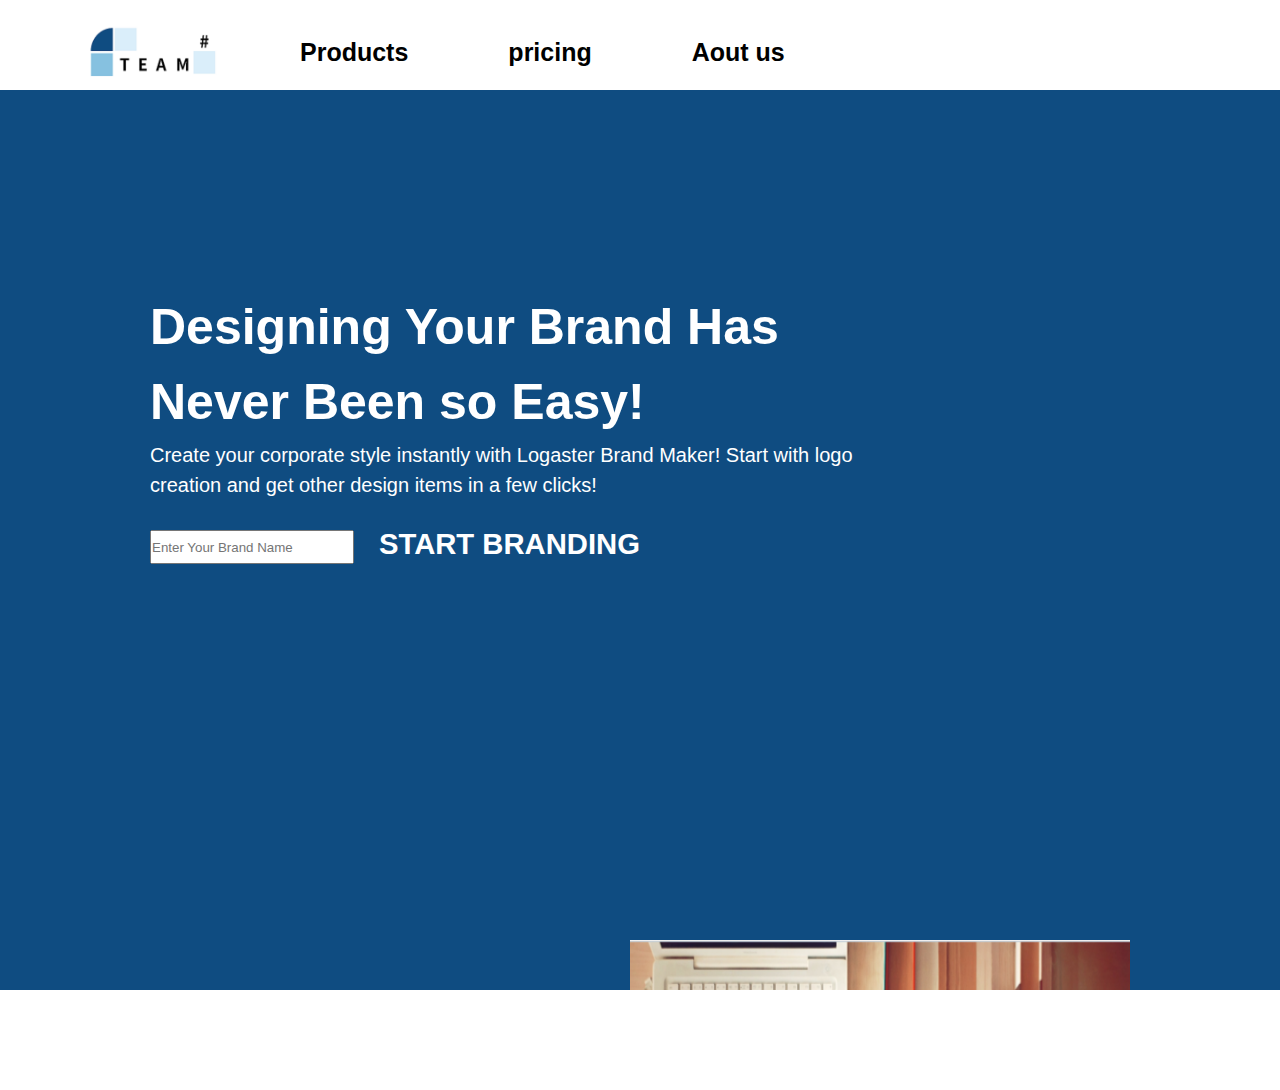
<file: index.html>
<!DOCTYPE html>
<html>
    <head>
        <meta charset="UTF-8">
        <meta name="viewport" content="width = device-width, initial-scale = 1.0">
        <meta http-equiv="X-UA-Compatible" content = "ie=edge">
        <title> TEAM# </title>
        <style>
             *{padding: 0; margin: 0;}
            
             li{
                list-style: none;
            }
            
             a{
                text-decoration: none;
            }
            
            
            img{
                display: block; /* 박스화 */
            }
            
            body{
                font-size: 14px;
                line-height: 26px;
                color: #fffefc;
                font-family: '맑은 고딕', 'Arial';
                background-color: white;
            }
            
            
               /* 상단 */
            header{
                width: 100%;
                height: 90px;
                overflow: hidden;
                background-color: #ffffff;
            }
            
             #top{
                width: 1750px;
                height: 110px;
                margin: 0;
                overflow: hidden;
                text-align: center;
            }
                        
            
            #top .t_left>img{
                display: block;
                float: left;
                margin-left: 70px;
            }
            
            
            
            #top ul>li{
                float: left;
                line-height: 5px;
            }
            
             #top .t_left>ul>li{
                float: left;
            }
            
            
            #top .t_right>ul>li{
                float: right;
                padding: 0px -20px;
            }
            
            #top ul>li>a{
                color: #000;
                font-size: 25px;
                font-weight: 600;
                display: block;
                padding: 40px 40px;
                margin-top: 10px;
                margin-left: 20px;
            }
            
            #top ul>li>a:hover{
                color: lightskyblue;
            }
            
            
            #main{
                width: 100%;
                height: 900px;
                overflow: hidden;
                background-color: #0f4c81;
                
                
            }
            
            
            #main .left{
                float: left;
                width: 750px;
                height: 400px;
                padding: 100px;
                margin-left: 50px;
                margin-top: 100px;
                font-weight: 900;
                font-size: 25px;
                color: white;
                line-height: 1.5;
            }
            
            
            
            #main .right>img{
                float: right;
                width: 500px;
                height: 500px;
                padding: 150px;
            }
            
            #main .left>h3{
                width: 750px;
                font-weight: 300;
                font-size: 20px;
                margin-top: 0px;
            }
            
            
            #main input{
                display: inline-block;
                width: 200px;
                height: 30px;
                float: left;
                margin-top: 30px;
                overflow: hidden;
            }
            
            #main .start{
                
                float: right;
                padding-top: 23px;
                padding-right: 260px;
                background-color: 
                
            }
            
            
            
            
            /* ----------반응형----------------------------------------------*/
            @media screen and (max-width:960px){
                #top{
                    width: 100%;
                    transition-duration: 0.7s;
                }
                
                #top .logo{
                    margin: 0 auto;
                    float: none;
                    margin-top: 15px;
                }
                
                #top ul{
                    display: none;
                }
                
                
                
                
                #main div{
                    /* (960/1900)*100 */
                    width: 50.52%;
                    transition-duration: 0.7s;
                }
                
                #main div>h1{
                    float: left;
                    width: 33.33%; /* 2줄 3칸 */
                    font-size: 1px;
                }
                
                
                #main div>h3{
                    float: left;
                    width: 33.33%; /* 2줄 3칸 */
                    font-size: 10px;
                    height: 100px;
                }
                
               
                
                
            }
            
            footer .right{
                height: 100px;
                background-color: white;
            }
            
            
            
            
            
            
        </style>
    </head>
    
    <body>
        <!-- 상단 -->
        <header>
            <div id="top">
                <div class="t_left">
                    <img src="img/Teamhash.png" alt="TeamHas" width="170" height="100" />
                    <ul>
                        <li><a href="#">Products</a></li>
                        <li><a href="#">pricing</a></li>
                        <li><a href="#">Aout us</a></li>
                    </ul>
                </div>
                <div class="t_right">
                    <ul>
                         <li><a href="#">Sign up</a></li>
                         <li><a href="#">Sign in</a></li>
                    </ul>
                </div>
            </div>
            
        </header>       
        <!-- //상단 -->
        
        
        
        
        <!--메인이미지-->
        <div id="main">
            <div class="left">
                <h1>Designing Your Brand Has Never Been so Easy!</h1>
                <h3>Create your corporate style instantly with Logaster Brand Maker! Start with
                    logo creation and get other design items in a few clicks!
                </h3>
                <form>
                    <div>
                        <input type="brand" placeholder="Enter Your Brand Name" />
                    </div>
                    <div class="">
                        <h3 class="start">START BRANDING</h3>
                    </div>
                </form>
            </div>
                
            <div class="right">
                <img src="img/cover.png">            
            </div>
        </div>
        <!--//메인이미지-->
        
         <footer>
            <div>
                <div class="right">
                   <br />
                </div>
            </div>
        </footer>     
        
        
        
        
        
        
    </body>
</html>
</file>
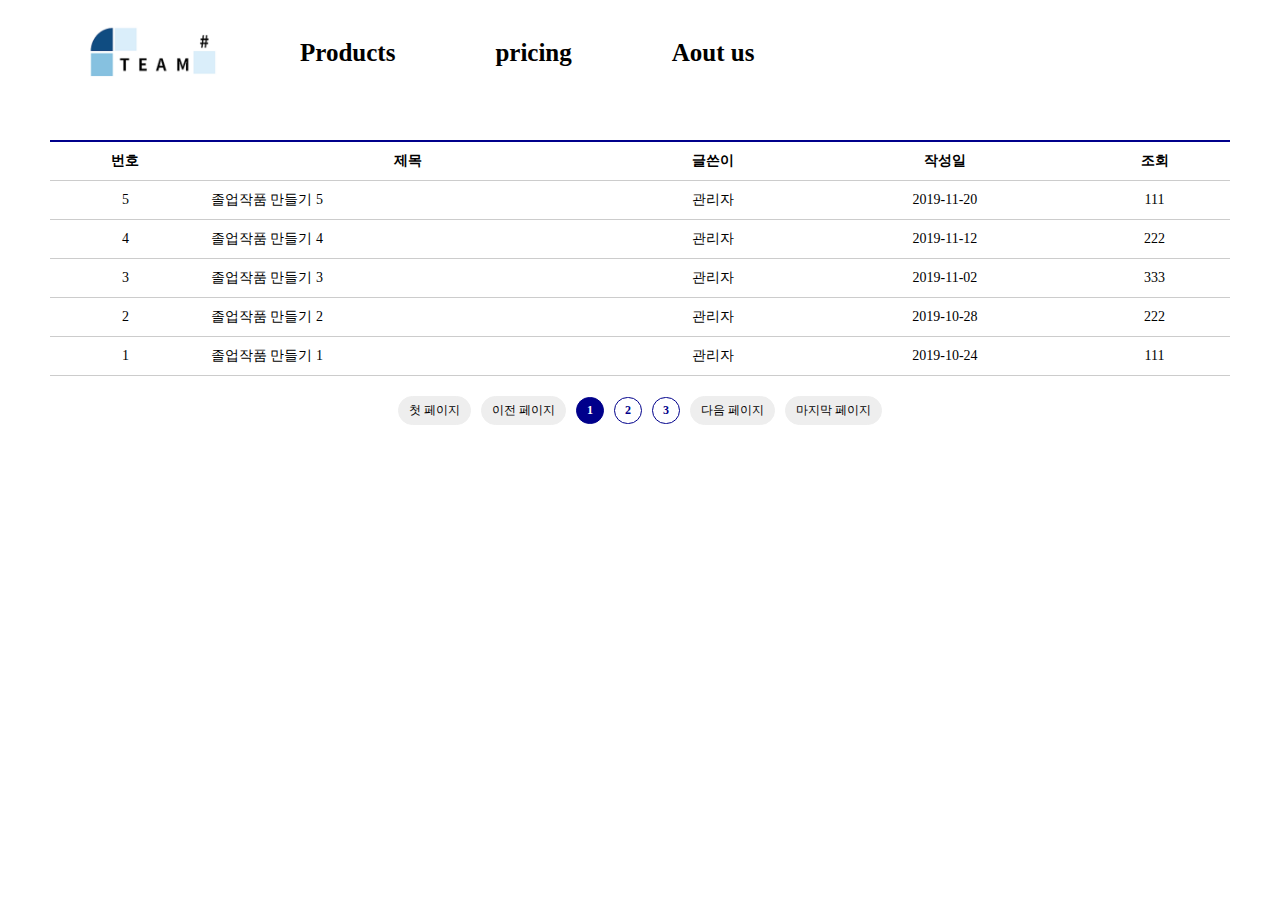
<file: noticeboard.html>
<!DOCTYPE html>
<html>
    <head>
        <meta charset="UTF-8">
        <meta name="viewport" content="width = device-width, initial-scale = 1.0">
        <title>게시판 목록</title>
        <link rel="stylesheet" href="css/style.css">
        <style>
            *{padding: 0; margin: 0;}
            
            li{list-style:none;}            
            a{text-decoration: }
            
            img{
                display: block;
            }
                
            header{
                width: 100%;
                height: 90px;
                overflow: hidden;
                background-color: #ffffff;;
            }
            
            #top{
                width: 1750px;
                height: 110px;
                margin: 0;
                overflow: hidden;
                text-align: center;
            }
            
            #top .nav>img{
                display: block;
                float: left;
                margin-left: 70px;
            }

            #top ul>li{
                float: left;
                line-height: 5px;
            }
        
             #top .nav>ul>li{
                float: left;
            }
            
            #top ul>li>a{
                color: #000;
                font-size: 25px;
                font-weight: 600;
                display: block;
                padding: 40px 40px;
                margin-top: 10px;
                margin-left: 20px;
            }
            
            #top ul>li>a:hover{
                color: darkblue;
            }
            
        </style>
        
        
    </head>
    <body>
        <!-- //상단 -->
        <header>
            <div id="top">
                <div class="nav">
                    <img src="img/Teamhash.png" alt="TeamHas" width="170" height="100" />
                    <ul>
                        <li><a href="#">Products</a></li>
                        <li><a href="#">pricing</a></li>
                        <li><a href="#">Aout us</a></li>
                    </ul>
                </div>
            </div>
            
        </header>       
        <!-- //상단 -->
        
        
        
        <div class="board_list_wrap">
            <table class="board_list">
                <caption>게시판 목록</caption>
                <thead>
                    <tr>
                        <th>번호</th>
                        <th>제목</th>
                        <th>글쓴이</th>
                        <th>작성일</th>
                        <th>조회</th>
                    </tr>
                </thead>
                <tbody>
                    <tr>
                        <td>5</td>
                        <td class="tit">
                            <a href="#">졸업작품 만들기 5</a>
                        </td>
                        <td>관리자</td>
                        <td>2019-11-20</td>
                        <td>111</td>
                    </tr>
                    <tr>
                        <td>4</td>
                        <td class="tit">
                            <a href="#">졸업작품 만들기 4</a>
                        </td>
                        <td>관리자</td>
                        <td>2019-11-12</td>
                        <td>222</td>
                    </tr>
                    <tr>
                        <td>3</td>
                        <td class="tit">
                            <a href="#">졸업작품 만들기 3</a>
                        </td>
                        <td>관리자</td>
                        <td>2019-11-02</td>
                        <td>333</td>
                    </tr>
                    <tr>
                        <td>2</td>
                        <td class="tit">
                            <a href="#">졸업작품 만들기 2</a>
                        </td>
                        <td>관리자</td>
                        <td>2019-10-28</td>
                        <td>222</td>
                    </tr>
                    <tr>
                        <td>1</td>
                        <td class="tit">
                            <a href="#">졸업작품 만들기 1</a>
                        </td>
                        <td>관리자</td>
                        <td>2019-10-24</td>
                        <td>111</td>
                    </tr>
                </tbody>
            </table>
            <div class="paging">
                <a href="#" class="bt">첫 페이지</a>
                <a href="#" class="bt">이전 페이지</a>
                <a href="#" class="num on">1</a>
                <a href="#" class="num">2</a>
                <a href="#" class="num">3</a>
                <a href="#" class="bt">다음 페이지</a>
                <a href="#" class="bt">마지막 페이지</a>
            </div>
        </div>
    </body>
</html>
</file>
<file: css/style.css>
* {
    margin: 0;
    padding: 0;
}

table {
    border-collapse: collapse;
}

caption {
    display: none;
}

a {
    text-decoration: none;
    color: inherit;
}

.board_list_wrap {
    padding: 50px;
}

.board_list {
    width: 100%;
    border-top: 2px solid darkblue;
}

.board_list tr {
    border-bottom: 1px solid #ccc;
}

.board_list th,
.board_list td {
    padding: 10px;
    font-size: 14px;
}

.board_list td {
    text-align: center;
}

.board_list .tit {
    text-align: left;
}

.board_list .tit:hover {
    text-decoration: underline;
}

.board_list_wrap .paging {
    margin-top: 20px;
    text-align: center;
    font-size: 0;
}
.board_list_wrap .paging a {
    display: inline-block;
    margin-left: 10px;
    padding: 5px 10px;
    border-radius: 100px;
    font-size: 12px;
    
}
.board_list_wrap .paging a:first-child {
    margin-left: 0;
}

.board_list_wrap .paging a.bt {
    border: 1px solid #eee;
    background: #eee;
}

.board_list_wrap .paging a.num {
    border: 1px solid darkblue;
    font-weight: 600;
    color: darkblue;
}

.board_list_wrap .paging a.num.on {
    background: darkblue;
    color: #fff;
}
</file>
